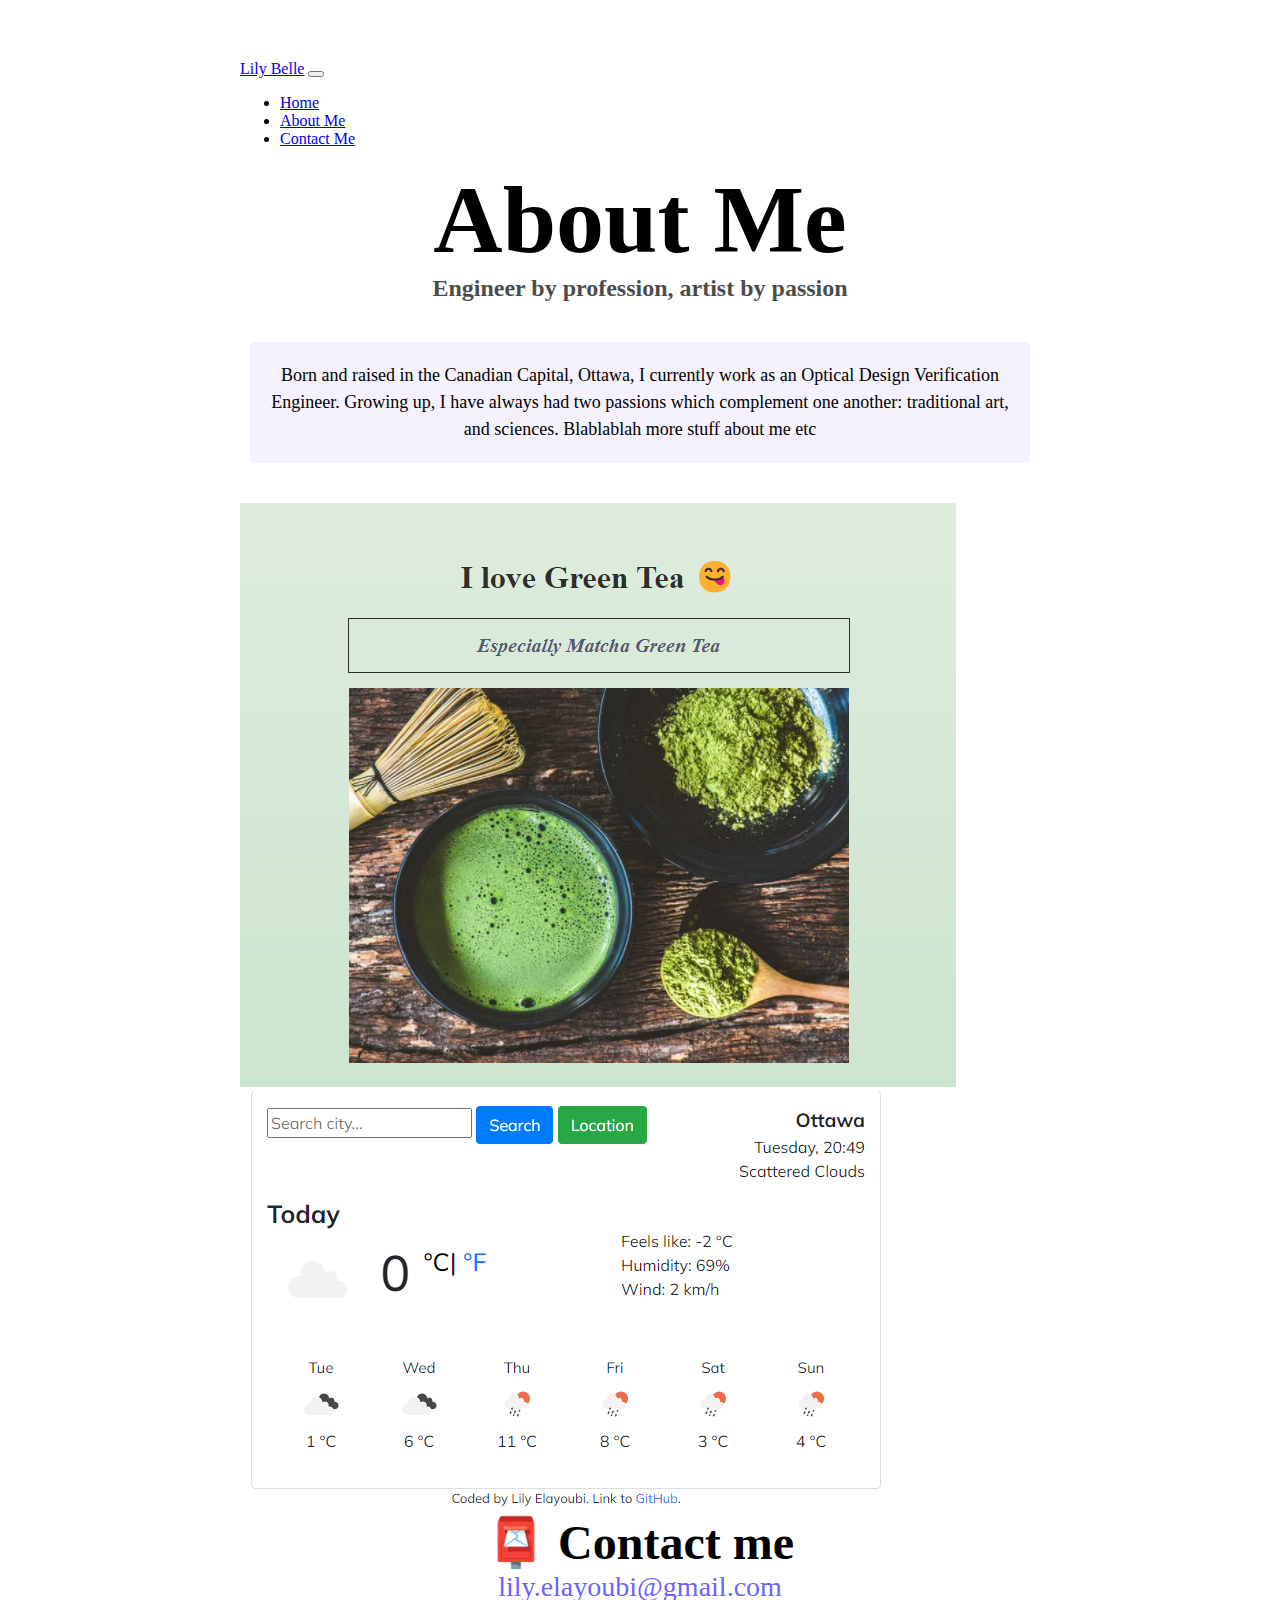
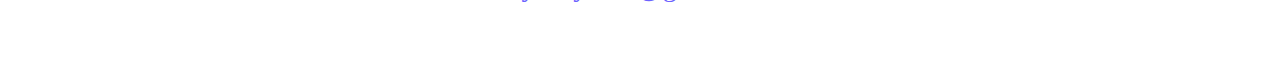
<file: about.html>
<!DOCTYPE html>
<html lang="en">    
  <head>
    <meta charset="UTF-8" />
    <meta name="viewport" content="width=device-width, initial-scale=1.0" />
    <meta http-equiv="X-UA-Compatible" content="ie=edge" />
    <title>About Me</title>
    <meta name="decription" content="Lily's profile website designed for SheCodes Responsive Homework">
    <link
    href="https://cdn.jsdelivr.net/npm/bootstrap@5.1.3/dist/css/bootstrap.min.css"
    rel="stylesheet"
    integrity="sha384-1BmE4kWBq78iYhFldvKuhfTAU6auU8tT94WrHftjDbrCEXSU1oBoqyl2QvZ6jIW3"
    crossorigin="anonymous"
  />
  <script
    src="https://cdn.jsdelivr.net/npm/bootstrap@5.1.3/dist/js/bootstrap.bundle.min.js"
    integrity="sha384-ka7Sk0Gln4gmtz2MlQnikT1wXgYsOg+OMhuP+IlRH9sENBO0LRn5q+8nbTov4+1p"
    crossorigin="anonymous"
  ></script>
    <link rel="stylesheet" href="src/styles.css" />
  </head>
  <body>
      <body>
          <nav class="navbar navbar-expand-lg navbar-light bg-light fixed-top">
            <div class="container-fluid">
              <a class="navbar-brand" href="#">Lily Belle</a>
              <button
                class="navbar-toggler"
                type="button"
                data-bs-toggle="collapse"
                data-bs-target="#navbarNav"
                aria-controls="navbarNav"
                aria-expanded="false"
                aria-label="Toggle navigation"
              >
                <span class="navbar-toggler-icon"></span>
              </button>
              <div class="collapse navbar-collapse" id="navbarNav">
                <ul class="navbar-nav">
                  <li class="nav-item">
                    <a class="nav-link" title="Back to homepage" aria-current="page" href="index.html">Home</a>
                  </li>
                  <li class="nav-item">
                    <a class="nav-link active" title="About Lily" href="about.html">About Me</a>
                  </li>
                  <li class="nav-item">
                    <a class="nav-link" title="Contact by email" href="about.html#contact-me">Contact Me</a>
                  </li>
                </ul>
              </div>
            </div>
          </nav>
    <h1>About Me</h1>
    <h3>Engineer by profession, artist by passion</h3>

    <div class="about-paragraphs text-center">
            <p>
              Born and raised in the Canadian Capital, Ottawa, I currently work as an Optical Design Verification Engineer. Growing up, I have always had two passions which complement one another: traditional art, and sciences. Blablablah more stuff about me etc
            </p>
    </div>
    <div class="container">
      <div class="row">
        <div class="col-sm-6">
          <img src="images/basic-webpage.png" class="img-fluid rounded p-2 shadow project-pics"> </img>
        </div>
        <div class="col-sm-6">
            <img src="images/weather-app.png" class="img-fluid rounded p-2 mb-4 shadow project-pics"> </img>
          </div>
      </div>
    </div>
    <div id="contact-me">
      <h2>📮 Contact me</h2>
      <a href="mailto:lily.elayoubi@gmail.com" class="email-link"
        >lily.elayoubi@gmail.com</a
      >
    </div>
  </body>
</html>
</file>
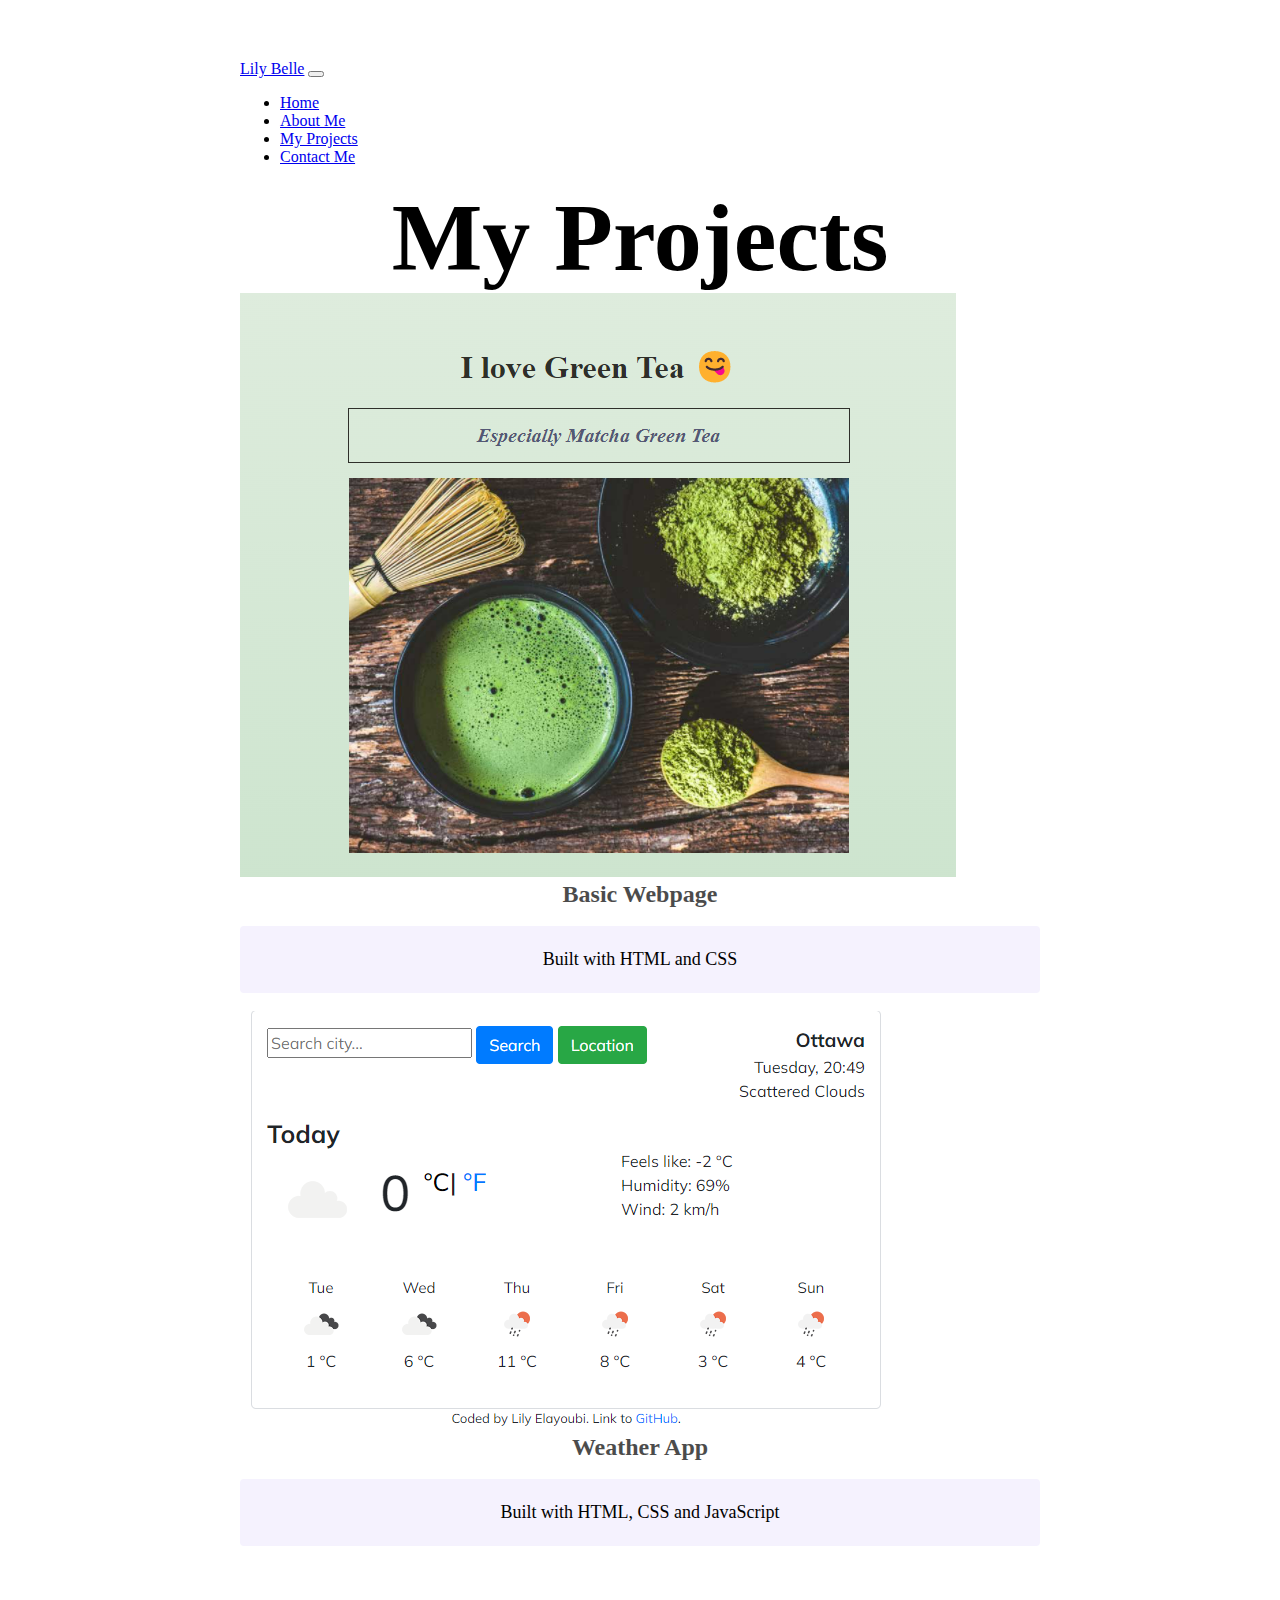
<file: work.html>
<!DOCTYPE html>
<html lang="en">    
  <head>
    <meta charset="UTF-8" />
    <meta name="viewport" content="width=device-width, initial-scale=1.0" />
    <meta http-equiv="X-UA-Compatible" content="ie=edge" />
    <title>Projects</title>
    <meta name="decription" content="Lily's profile website designed for SheCodes Responsive Homework">
    <link
    href="https://cdn.jsdelivr.net/npm/bootstrap@5.1.3/dist/css/bootstrap.min.css"
    rel="stylesheet"
    integrity="sha384-1BmE4kWBq78iYhFldvKuhfTAU6auU8tT94WrHftjDbrCEXSU1oBoqyl2QvZ6jIW3"
    crossorigin="anonymous"
  />
  <script
    src="https://cdn.jsdelivr.net/npm/bootstrap@5.1.3/dist/js/bootstrap.bundle.min.js"
    integrity="sha384-ka7Sk0Gln4gmtz2MlQnikT1wXgYsOg+OMhuP+IlRH9sENBO0LRn5q+8nbTov4+1p"
    crossorigin="anonymous"
  ></script>
    <link rel="stylesheet" href="src/styles.css" />
  </head>
  <body>
      <body>
        <nav class="navbar navbar-expand-lg navbar-light bg-light fixed-top">
          <div class="container-fluid">
            <a class="navbar-brand" href="index.html">Lily Belle</a>
            <button
              class="navbar-toggler"
              type="button"
              data-bs-toggle="collapse"
              data-bs-target="#navbarNav"
              aria-controls="navbarNav"
              aria-expanded="false"
              aria-label="Toggle navigation"
            >
              <span class="navbar-toggler-icon"></span>
            </button>
            <div class="collapse navbar-collapse" id="navbarNav">
              <ul class="navbar-nav">
                <li class="nav-item">
                  <a class="nav-link" title="Back to homepage" aria-current="page" href="index.html">Home</a>
                </li>
                <li class="nav-item">
                  <a class="nav-link" title="About Lily" href="about.html">About Me</a>
                </li>
                <li class="nav-item">
                  <a class="nav-link active" title="My Projects" href="work.html">My Projects</a>
                </li>
                <li class="nav-item">
                  <a class="nav-link" title="Contact info" href="contact.html">Contact Me</a>
                </li>
              </ul>
            </div>
          </div>
        </nav>
    <div class="content-container container">
        <div class="content">
            <h1 class="mb-4">My Projects</h1>

            <div class="row">
                <div class="col-md-6 mb-5">
                    <img src="images/basic-webpage.png" class="img-fluid rounded" alt=""/>
                    <h3>Basic Webpage</h3>
                    <p>Built with HTML and CSS</p>
                </div>
                <div class="col-md-6 mb-5">
                    <img src="images/weather-app.png" class="img-fluid rounded" alt=""/>
                    <h3 class="text-center">Weather App</h3>
                    <p>Built with HTML, CSS and JavaScript</p>
                </div>
            </div>

        </div>    
    </div>
    
  </body>
</html>
</file>
<file: src/styles.css>
:root {
  --primary-color: #6c63ff;
  --secondary-color: #f5f2fe;
  --box-shadow: 0 5px 10px rgba(0, 0, 0, 0.3);
}
@media (max-width: 576px){
.project-link {
    display: block;
    text-align: center;
    margin: 0 20px;
}}
body {
  margin: 60px auto;
  max-width: 800px;
}
h1,
h2,
h3 {
  text-align: center;
  margin: 0;
}

h1 {
  font-size: 96px;
}

h2 {
  font-size: 48px;
}
h3 {
  font-size: 24px;
  opacity: 0.7;
}
.project-links {
  border-radius: 4px;
  padding: 20px 15px;
  text-decoration: none;
  text-transform: capitalize;
  background: var(--primary-color);
  box-shadow: var(--box-shadow);
  color: white;
}
.page-links {
  margin-top: 40px;
  display: flex;
  justify-content: center;
}

.page-links a {
  margin: 20px;
  border-radius: 4px;
  padding: 20px 15px;
  text-decoration: none;
  text-transform: capitalize;
}
.contact-link {
  background: var(--primary-color);
  box-shadow: var(--box-shadow);
  color: white;
}

.about-link {
  color: var(--primary-color);
  border: 1px solid var(--primary-color);
  box-shadow: var(--box-shadow);
}

.homepage-link {
  text-align: center;
  display: block;
}

.about-paragraphs {
  display: flex;
  margin: 30px 0;
  justify-content: center;
}

.about-paragraphs p {
  margin: 10px;
}

p {
  background: var(--secondary-color);
  padding: 20px;
  border-radius: 4px;
  font-size: 18px;
  line-height: 1.5;
  text-align: center;
}

.email-link {
  display: flex;
  justify-content: center;
  color: var(--primary-color);
  font-size: 28px;
  text-decoration: none;
}
.email-link:hover {
  text-decoration: underline;
}

.email-link:visited {
  color: red;
}

.project-pics {
  width: 100;
}
</file>
